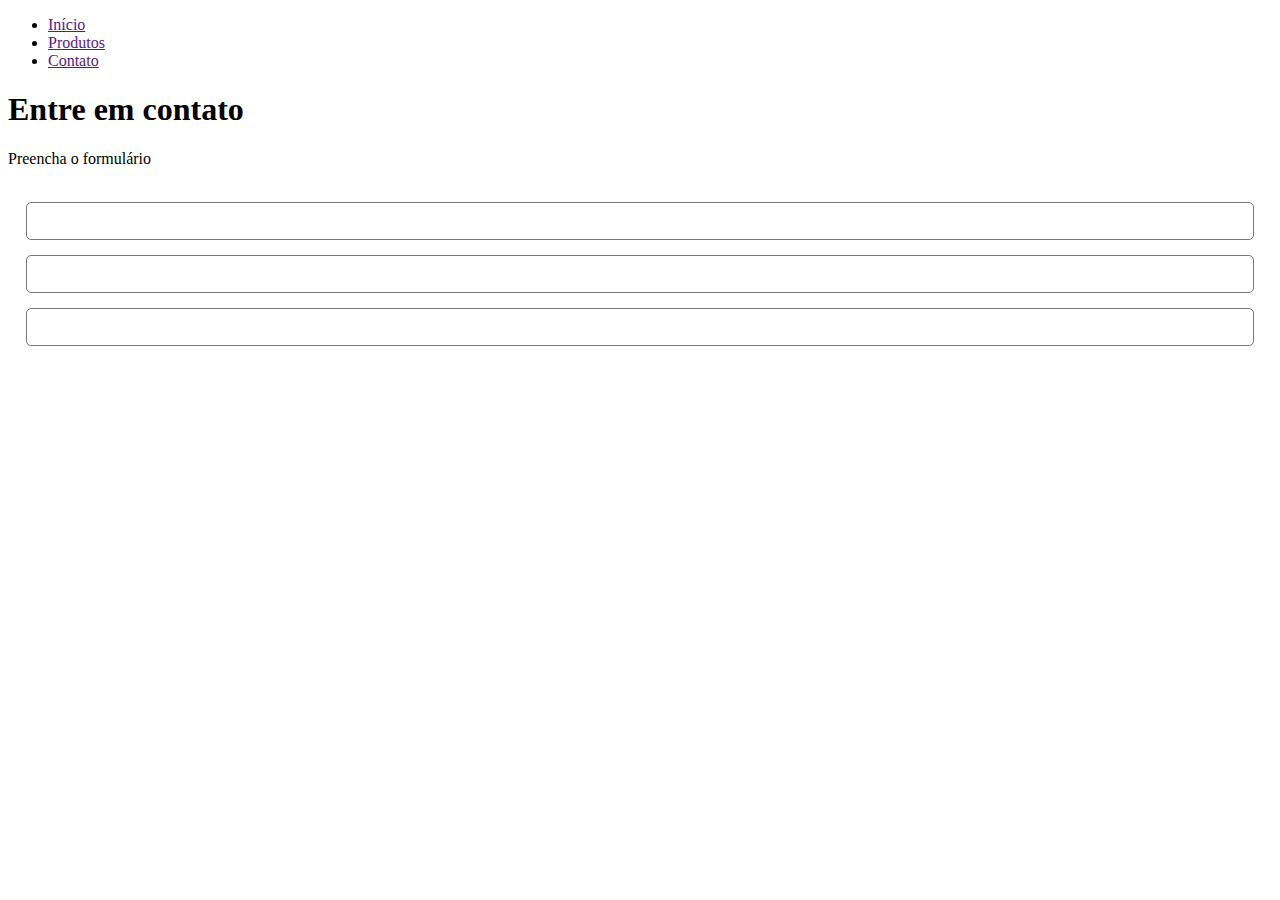
<file: Modulo 2/Desenvolvimento Web/contato.html>
<!DOCTYPE html>
<html lang="pt br">
<head>
    <link rel="stylesheet" href="contato.css">
    <meta charset="UTF-8">
    <meta name="viewport" content="width=device-width, initial-scale=1.0">
    <title>Cell shop</title>
</head>

<body>
    <nav>
        <ul>
            <li><a href="">Início</a></li>
            <li><a href="">Produtos</a></li>
            <li><a href="">Contato</a></li>
        </ul>
    </nav>
    <section>
        <h1>Entre em contato</h1>
        <p>Preencha o formulário</p>
        <form action="">
            <input type="Nome">
            <input type="text">
            <input type="text">
        </form>
    </section>
</body>
</html>
</file>
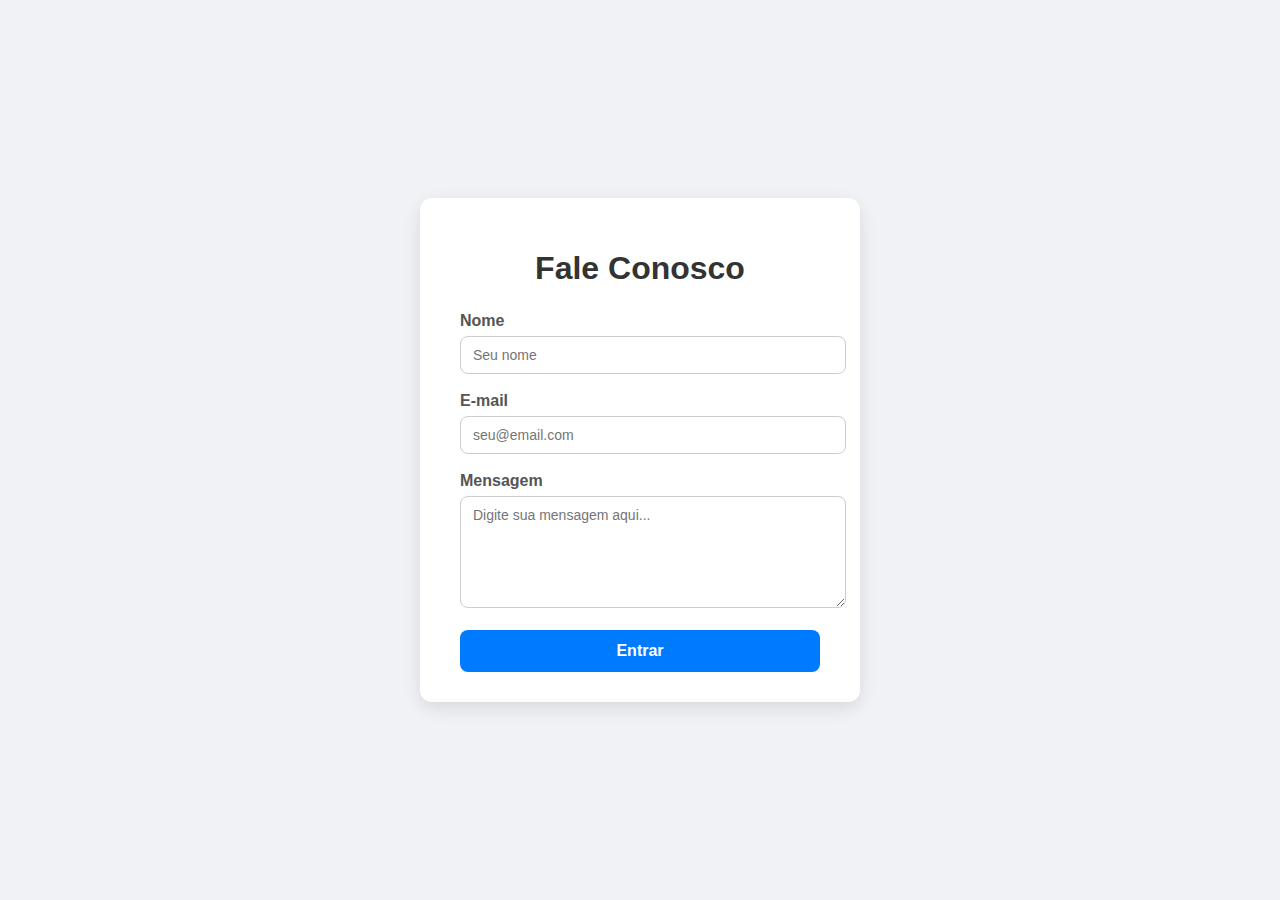
<file: Modulo 2/Desenvolvimento Web/contatoo.html>
<!DOCTYPE html>
<html lang="en">
<head>
    <meta charset="UTF-8">
    <meta name="viewport" content="width=device-width, initial-scale=1.0">
    <title>Document</title>
</head>
<body>
    
</body>
</html><!DOCTYPE html>
<html lang="pt-BR">
<head>
  <meta charset="UTF-8" />
  <title>Fale Conosco</title>
  <style>
    body {
      font-family: 'Segoe UI', Tahoma, Geneva, Verdana, sans-serif;
      background: #f0f2f5;
      display: flex;
      justify-content: center;
      align-items: center;
      height: 100vh;
      margin: 0;
    }

    .container {
      background: white;
      padding: 30px 40px;
      border-radius: 12px;
      box-shadow: 0 6px 18px rgba(0,0,0,0.1);
      width: 360px;
    }

    h1 {
      text-align: center;
      color: #333;
      margin-bottom: 25px;
      font-weight: 700;
    }

    label {
      display: block;
      margin-bottom: 6px;
      font-weight: 600;
      color: #555;
    }

    input[type="text"],
    input[type="email"],
    textarea {
      width: 100%;
      padding: 10px 12px;
      margin-bottom: 18px;
      border: 1.5px solid #ccc;
      border-radius: 8px;
      font-size: 14px;
      transition: border-color 0.3s ease;
      resize: vertical;
    }

    input[type="text"]:focus,
    input[type="email"]:focus,
    textarea:focus {
      border-color: #007BFF;
      outline: none;
    }

    textarea {
      min-height: 90px;
      font-family: inherit;
    }

    button {
      width: 100%;
      background-color: #007BFF;
      color: white;
      padding: 12px;
      font-size: 16px;
      font-weight: 600;
      border: none;
      border-radius: 8px;
      cursor: pointer;
      transition: background-color 0.3s ease;
    }

    button:hover {
      background-color: #0056b3;
    }

  </style>
</head>
<body>
  <div class="container">
    <h1>Fale Conosco</h1>
    <form action="#" method="POST">
      <label for="nome">Nome</label>
      <input type="text" id="nome" name="nome" placeholder="Seu nome" required />

      <label for="email">E-mail</label>
      <input type="email" id="email" name="email" placeholder="seu@email.com" required />

      <label for="mensagem">Mensagem</label>
      <textarea id="mensagem" name="mensagem" placeholder="Digite sua mensagem aqui..." required></textarea>

      <button type="submit">Entrar</button>
    </form>
  </div>
</body>
</html>
</file>
<file: Modulo 2/Desenvolvimento Web/contato.css>
.contato{
    max-width: 600px;
    margin: 40px auto;
    background-color: aliceblue;
    padding: 30px;
    border-radius: 10px;
    box-shadow:0 2px 8px black;
}

form{
    padding: 18px;
    display: flex;
    flex-direction: column;
    gap: 15px;
}

input,textarea{
    padding: 10px;
    font-size: 14px;
    border-radius: 5px;
    border: 1px solid rgb(120, 120, 120);
}

textarea{
    height: 100px;
}

button{
    background-color: aqua
    color  aliceblue
    border : nome;
    font-weight : bold;
    cursor :pointer;
    border-radius : Spx;
    padding: 12px;

}
</file>
